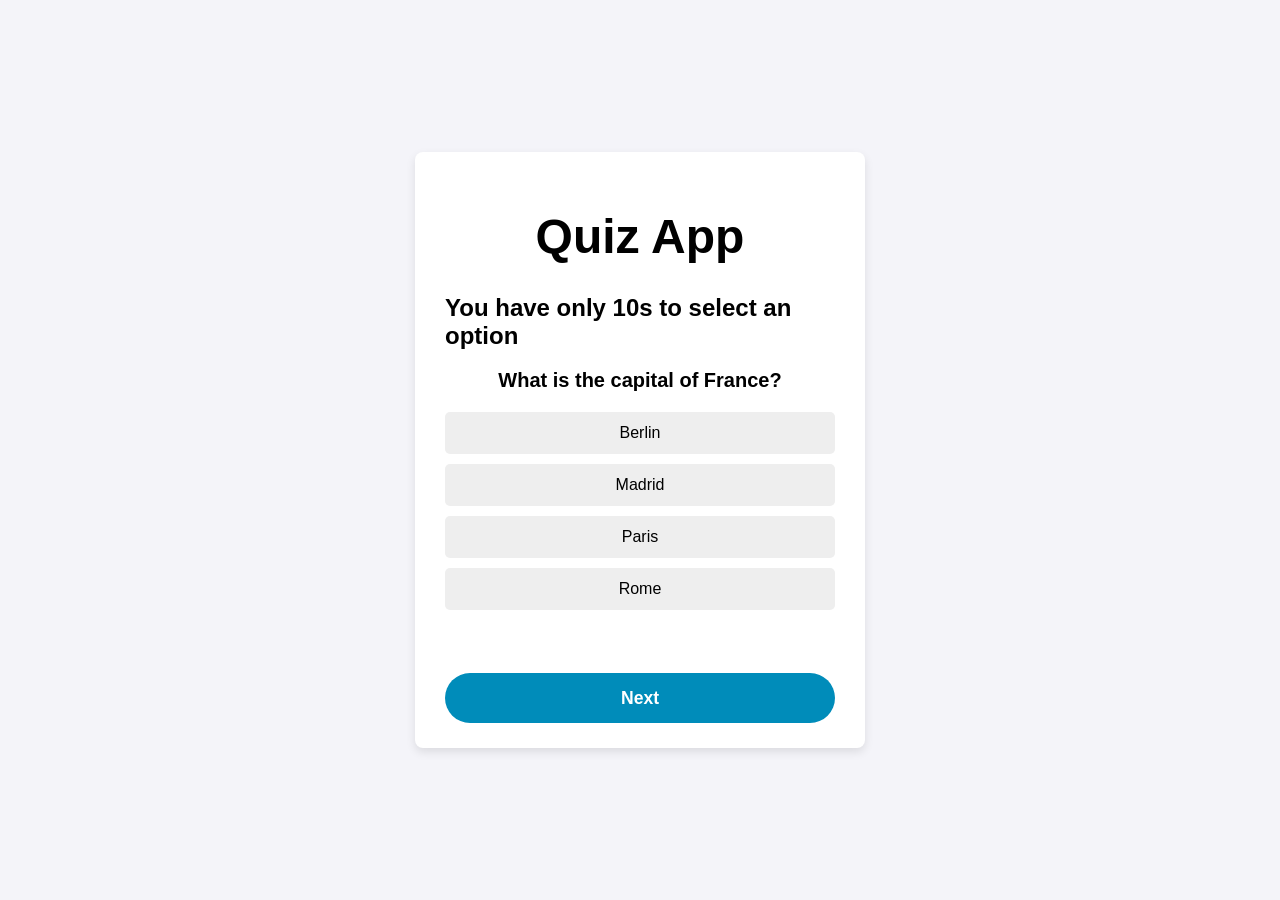
<file: index.html>
<!DOCTYPE html>
<html lang="en">
<head>
    <meta charset="UTF-8">
    <meta name="viewport" content="width=device-width, initial-scale=1.0">
    <link rel="stylesheet" href="quizapp.css">
    <title>Quiz App</title>
</head>
<body>
    <div class="quiz-container">
        <h1 class="one">Quiz App</h1>
        <h2 class="two">You have only 10s to select an option</h2>
        <div class="quizheading">
        </div>
        <div class="options">
        </div>
        <p class="show"></p>
        <button id="nextBtn">Next</button>
    </div>

    <script src="quizapp.js"></script> 
</body>
</html>
</file>
<file: quizapp.css>
body {
  font-family: Arial, sans-serif;
  background: #f4f4f9;
  display: flex;
  justify-content: center;
  align-items: center;
  min-height: 100vh;
  margin: 0;
  padding: 20px;
  box-sizing: border-box;
}

.quiz-container {
  background: #fff;
  padding: 25px 30px;
  border-radius: 8px;
  box-shadow: 0 4px 10px rgba(0, 0, 0, 0.1);
  width: 100%;
  max-width: 450px;
  display: flex;
  flex-direction: column;
  box-sizing: border-box;
}

.one {
  text-align: center;
  font-size: 3rem;
  margin-bottom: 10px;
}

.quizheading {
  font-size: 20px;
  font-weight: bold;
  margin-bottom: 20px;
  text-align: center;
}

.options {
  display: flex;
  flex-direction: column;
  gap: 10px;
  margin-bottom: 20px;
}

.options button {
  display: block;
  width: 100%;
  padding: 12px;
  border: none;
  border-radius: 5px;
  background: #eee;
  cursor: pointer;
  font-size: 1rem;
  transition: background 0.3s;
}

.options button:hover {
  background: #dcdcdc;
}

#nextBtn {
  background-color: #008CBA; /* Changed to a visible color (lightcyan with white text was invisible) */
  border: none;
  border-radius: 25px;
  color: white;
  width: 100%;
  height: 50px;
  font-size: 1.1rem;
  font-weight: bold;
  cursor: pointer;
  transition: background 0.3s;
  margin-top: 10px;
}

#nextBtn:hover {
  background: #0056b3;
}

.show {
  margin-top: 15px;
  font-size: 18px;
  font-weight: bold;
  text-align: center;
}

/* Responsive design adjustments */
@media (max-width: 768px) {
  .quiz-container {
    width: 90%;
    padding: 20px;
  }

  .one {
    font-size: 2.2rem;
  }

  .two {
    font-size: 0.95rem;
  }

  .quizheading {
    font-size: 17px;
  }

  .options button {
    padding: 10px;
    font-size: 0.95rem;
  }

  #nextBtn {
    height: 45px;
    font-size: 1rem;
  }
}
@media (max-width: 480px) {
  .quiz-container {
    padding: 15px 20px;
  }
  
  .quizheading {
    font-size: 18px;
  }

  .one {
    font-size: 2.5rem;
  }

  #nextBtn {
    height: 45px;
    font-size: 1rem;
  }
}
</file>
